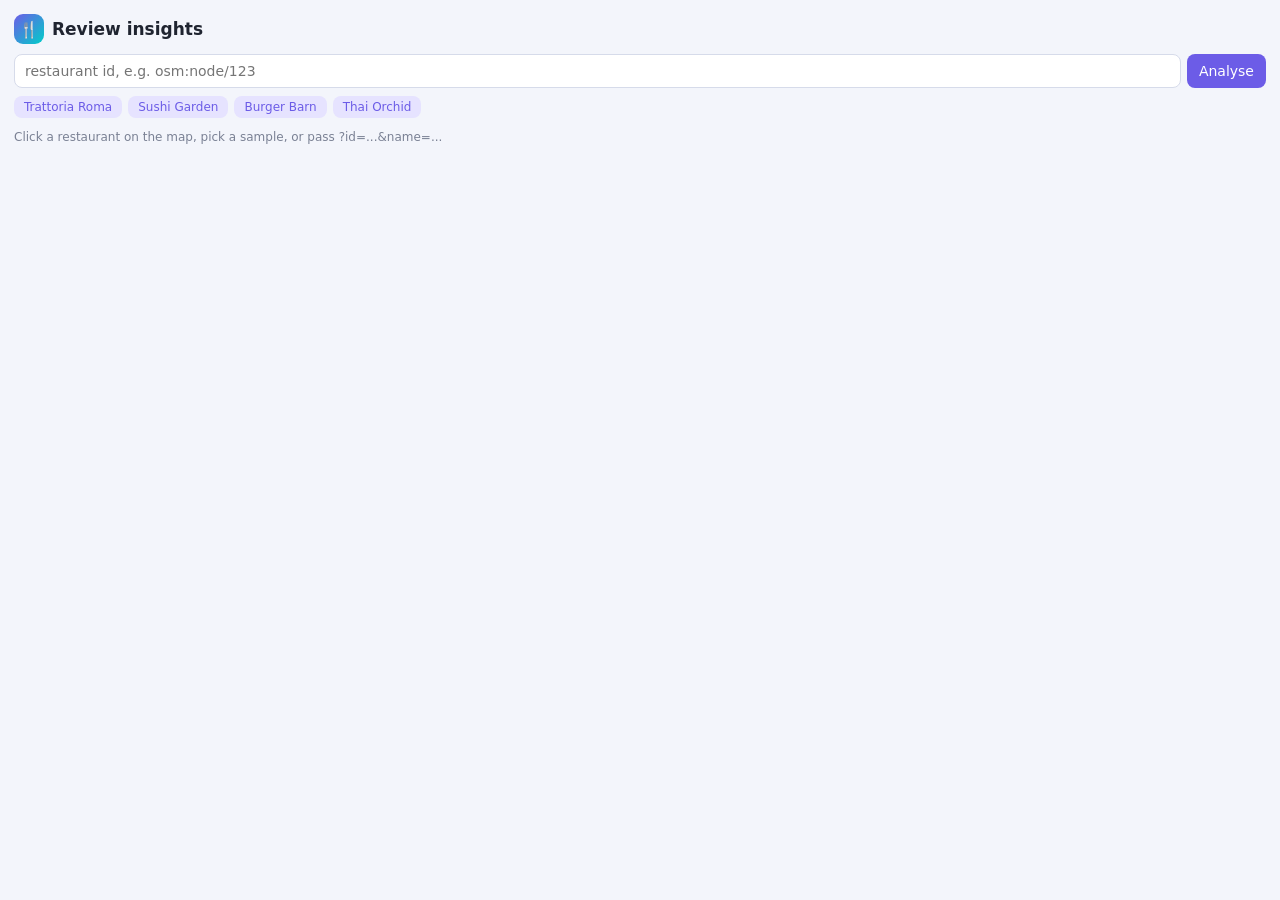
<file: board/public/colony/gnik/index.html>
<!doctype html>
<html lang="en">
<head>
<meta charset="utf-8">
<meta name="viewport" content="width=device-width,initial-scale=1">
<title>gnik: review analysis</title>
<style>
  :root { --ink:#1f2430; --mut:#7a8194; --card:#fff; --bg:#f3f5fb; --ok:#2ecc71; --warn:#f39c12; --bad:#e74c3c; --acc:#6c5ce7; }
  * { box-sizing: border-box; }
  [hidden] { display: none !important; }
  body { font: 14px system-ui, sans-serif; margin: 0; padding: 14px; background: var(--bg); color: var(--ink); }
  header { display:flex; align-items:center; gap:8px; margin-bottom:10px; }
  header h2 { font-size:17px; margin:0; }
  .logo { background:linear-gradient(135deg,var(--acc),#00cec9); color:#fff; width:30px; height:30px; border-radius:9px; display:grid; place-items:center; font-size:16px; }
  form { display:flex; gap:6px; margin-bottom:8px; }
  input { flex:1; padding:8px 10px; border:1px solid #d6dbea; border-radius:8px; font:inherit; }
  button, .chip { border:0; border-radius:8px; background:var(--acc); color:#fff; padding:8px 12px; font:inherit; cursor:pointer; }
  .chips { display:flex; gap:6px; flex-wrap:wrap; margin-bottom:12px; }
  .chip { background:#e6e3ff; color:var(--acc); padding:4px 10px; font-size:12px; }
  .card { background:var(--card); border-radius:12px; padding:12px; margin-bottom:10px; box-shadow:0 1px 4px rgba(20,30,70,.08); }
  .card h3 { margin:0 0 8px; font-size:13px; text-transform:uppercase; letter-spacing:.04em; color:var(--mut); }
  .verdict { display:flex; align-items:center; gap:12px; }
  .score { width:58px; height:58px; border-radius:50%; display:grid; place-items:center; font-weight:700; font-size:18px; color:#fff; flex:none; }
  .rest { background:linear-gradient(135deg,var(--acc),#00cec9); color:#fff; border-radius:12px; padding:12px 14px; margin-bottom:10px; }
  .rest .n { font-size:18px; font-weight:700; }
  .rest .i { font-size:11px; opacity:.8; word-break:break-all; }
  .muted { color:var(--mut); font-size:12px; }
  .meal { margin:8px 0; }
  .meal .row { display:flex; justify-content:space-between; font-weight:600; }
  .bar { height:8px; background:#e9ecf5; border-radius:6px; overflow:hidden; margin-top:3px; }
  .bar i { display:block; height:100%; background:linear-gradient(90deg,#00cec9,var(--ok)); border-radius:6px; }
  .flag { display:flex; gap:8px; align-items:center; padding:7px 9px; border-radius:8px; margin:5px 0; background:#fafbff; border:1px solid #eceff8; }
  .click { cursor:pointer; }
  .click:hover { background:#f0f0ff; }
  .evidence { margin:0 0 6px 12px; padding-left:10px; border-left:3px solid #d6dbea; }
  .quote { font-style:italic; color:var(--mut); font-size:12px; margin:3px 0; }
  .badge { font-size:11px; font-weight:700; color:#fff; padding:2px 7px; border-radius:20px; text-transform:uppercase; flex:none; }
  .high { background:var(--bad); } .medium { background:var(--warn); } .low { background:#f1c40f; color:#333; }
  .tag { font-size:11px; background:#eef; border-radius:20px; padding:1px 8px; color:var(--acc); }
</style>
</head>
<body>
<header><div class="logo">&#127860;</div><h2>Review insights</h2></header>
<form id="f"><input id="id" placeholder="restaurant id, e.g. osm:node/123"><button>Analyse</button></form>
<div class="chips" id="chips"></div>
<div id="out" class="muted">Click a restaurant on the map, pick a sample, or pass ?id=...&amp;name=...</div>
<script>
// Embed: /colony/gnik/?id=<restaurant_id>. All text is inserted with textContent.
const out = document.getElementById('out');
const ICON = { wait_time: '\u23F3', cleanliness: '\uD83E\uDDFD', service: '\uD83D\uDE45', price: '\uD83D\uDCB8', dish_warning: '\u26A0\uFE0F' };
const SAMPLES = [['Trattoria Roma', 'osm:node/123'], ['Sushi Garden', 'osm:node/456'], ['Burger Barn', 'osm:node/789'], ['Thai Orchid', 'osm:node/2024']];

function el(tag, text, cls) { const e = document.createElement(tag); if (text != null) e.textContent = text; if (cls) e.className = cls; return e; }
function card(title) { const c = el('div', null, 'card'); c.append(el('h3', title)); return c; }

function render(d, name) {
  const frag = document.createDocumentFragment();
  const h = el('div', null, 'rest');
  h.append(el('div', name || d.name || 'Selected restaurant', 'n'));
  frag.append(h);
  if (!d.review_count) {
    const n = card('Reviews');
    n.append(el('div', 'No reviews found for this restaurant yet.', null), el('div', 'We only show real review text, never made-up data.', 'muted'));
    frag.append(n); out.replaceChildren(frag); return;
  }
  const pen = d.red_flags.reduce((n, f) => n + (f.severity === 'high' ? 25 : f.severity === 'medium' ? 12 : 5), 0);
  const avg = d.suggested_meals.length ? d.suggested_meals.reduce((n, m) => n + m.sentiment, 0) / d.suggested_meals.length : 0.5;
  const score = Math.max(0, Math.min(100, Math.round(avg * 100 - pen)));
  const v = card('Verdict');
  const row = el('div', null, 'verdict');
  const sc = el('div', String(score), 'score');
  sc.style.background = score >= 70 ? 'var(--ok)' : score >= 40 ? 'var(--warn)' : 'var(--bad)';
  const txt = el('div');
  txt.append(el('div', score >= 70 ? 'Looks like a safe bet' : score >= 40 ? 'Mixed reviews, choose carefully' : 'Proceed with caution'));
  txt.append(el('div', d.review_count + ' reviews analysed', 'muted'));
  txt.append(el('span', d.source === 'mock' ? 'demo data' : d.source === 'google' ? 'Google reviews' : d.source === 'website' ? 'from restaurant website' : 'real reviews', 'tag'));
  row.append(sc, txt); v.append(row); frag.append(v);

  const m = card('Order this');
  if (!d.suggested_meals.length) m.append(el('div', 'No standout dishes yet', 'muted'));
  const max = Math.max(1, ...d.suggested_meals.map((x) => x.mentions));
  d.suggested_meals.forEach((x) => {
    const w = el('div', null, 'meal');
    const r = el('div', null, 'row');
    r.append(el('span', '\uD83C\uDF7D\uFE0F ' + x.dish), el('span', Math.round(x.sentiment * 100) + '% positive \u00B7 ' + x.mentions, 'muted'));
    const bar = el('div', null, 'bar'); const fill = el('i'); fill.style.width = Math.round((x.mentions / max) * 100) + '%'; bar.append(fill);
    w.append(r, bar); m.append(w);
  });
  frag.append(m);

  const f = card('Red flags');
  if (!d.red_flags.length) f.append(el('div', '\u2705 No red flags found', 'muted'));
  d.red_flags.forEach((x) => {
    const r = el('div', null, 'flag');
    r.append(el('span', ICON[x.type] || '\u26A0\uFE0F'), el('span', x.severity, 'badge ' + x.severity), el('span', x.text + ' (' + x.evidence_count + ' reviews)'));
    const box = el('div');
    box.append(r);
    if ((x.evidence || []).length) {
      r.classList.add('click');
      const ev = el('div', null, 'evidence'); ev.hidden = true;
      x.evidence.forEach((t) => ev.append(el('div', '\u201C' + t + '\u201D', 'quote')));
      r.onclick = () => { ev.hidden = !ev.hidden; };
      box.append(ev);
    }
    f.append(box);
  });
  frag.append(f);
  out.replaceChildren(frag);
}

async function load(id, name, lat, lng) {
  out.replaceChildren(el('div', 'Analysing reviews...', 'muted'));
  try {
    const r = await fetch('/t/gnik/reviews?id=' + encodeURIComponent(id) + '&name=' + encodeURIComponent(name || '') + (lat && lng ? '&lat=' + encodeURIComponent(lat) + '&lng=' + encodeURIComponent(lng) : ''));
    const d = await r.json();
    if (!r.ok) throw new Error(d.error || r.status);
    render(d, name);
  } catch (e) {
    out.replaceChildren(el('div', 'Could not load: ' + e.message, 'muted'));
  }
}

SAMPLES.forEach(([n, s]) => { const c = el('button', n, 'chip'); c.type = 'button'; c.onclick = () => { document.getElementById('id').value = s; load(s, n); }; document.getElementById('chips').append(c); });
document.getElementById('f').addEventListener('submit', (e) => {
  e.preventDefault();
  const v = document.getElementById('id').value.trim();
  if (v) load(v);
});
const params = new URLSearchParams(location.search);
const q = params.get('id') || params.get('restaurant_id');
if (q) { document.getElementById('f').hidden = true; document.getElementById('chips').hidden = true; document.getElementById('id').value = q; load(q, params.get('name') || '', params.get('lat'), params.get('lng')); }
</script>
</body>
</html>
</file>
